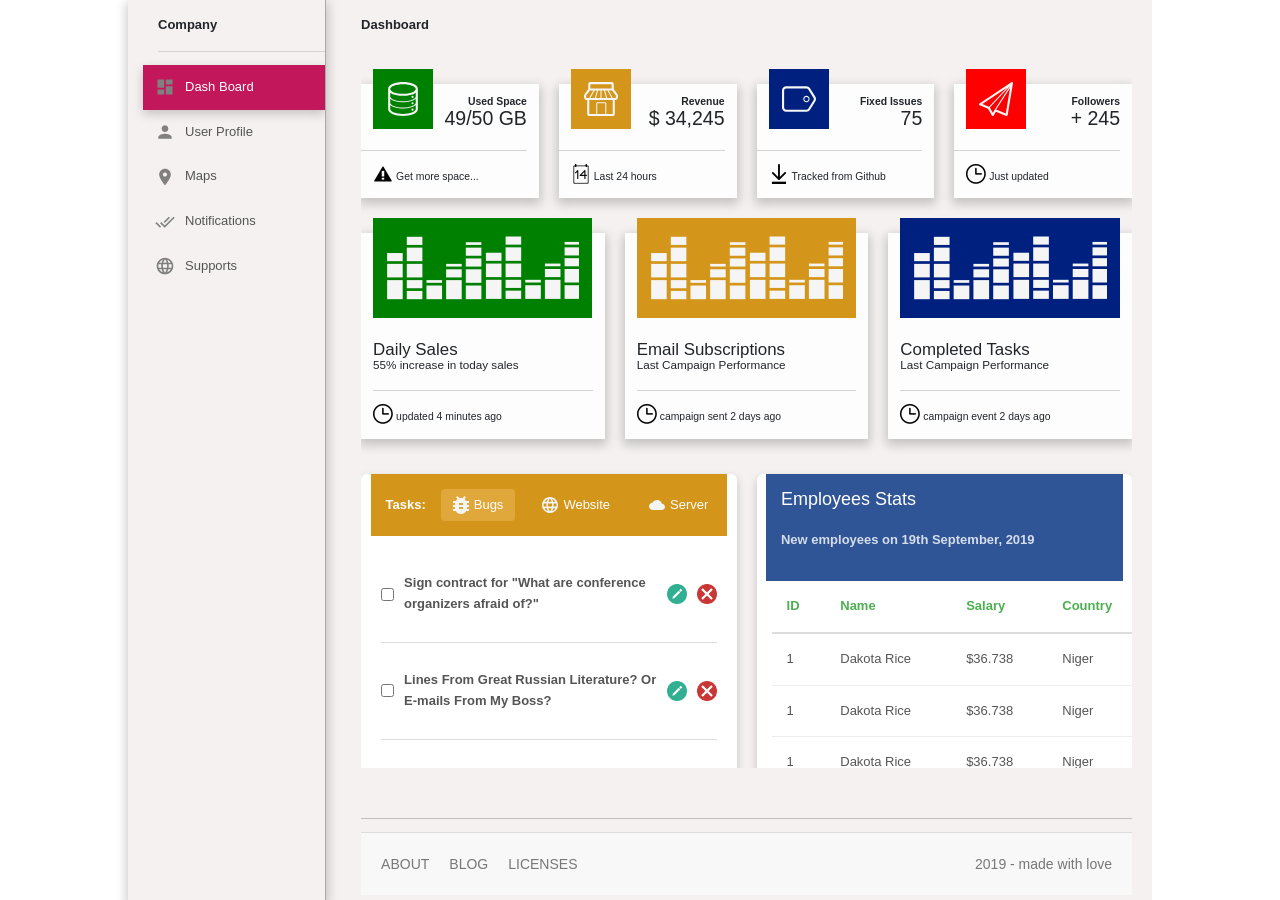
<file: index.html>
<!DOCTYPE html>
<html lang="en">

<head>
    <meta charset="UTF-8">
    <meta name="viewport" content="width=device-width, initial-scale=1.0">
    <title>Dash Board</title>

    <link href="https://cdn.jsdelivr.net/npm/bootstrap@5.3.8/dist/css/bootstrap.min.css" rel="stylesheet"
        integrity="sha384-sRIl4kxILFvY47J16cr9ZwB07vP4J8+LH7qKQnuqkuIAvNWLzeN8tE5YBujZqJLB" crossorigin="anonymous">

    <link rel="icon" href="image/logo_Step.ico" />
    <link rel="stylesheet" href="dashBoard.css">
</head>

<body>

    <!-- ===== MAIN CONTENT =====  -->
    <main>
        <div class="company-side">
            <p>Company</p>
            <a href="index.html" class="menu-item active">
                <img src="image/dashboard_gray.svg" alt="Dashboard" width="20px" height="20px">
                <span>Dash Board</span>
            </a>

            <a href="userProfile.html" class="menu-item">
                <img src="image/account_gray.svg" alt="UserProfile" width="20px" height="20px">
                <span>User Profile</span>
            </a>

            <a href="maps.html" class="menu-item">
                <img src="image/map_gray.svg" alt="Maps" width="20px" height="20px">
                <span>Maps</span>
            </a>

            <a href="notifications.html" class="menu-item">
                <img src="image/notify_gray.svg" alt="Notifications" width="20px" height="20px">
                <span>Notifications</span>
            </a>

            <a href="support.html" class="menu-item">
                <img src="image/support_gray.svg" alt="Support" width="20px" height="20px">
                <span>Supports</span>
            </a>
        </div>

        <div class="dashboard-side">
            <div class="dash-trayIcon">
                <img class="" src="image/menu.png" alt="" width="20px" height="15px">
                <p>Dashboard</p>
            </div>

            <!-- Row line one -->
            <div class="grid">
                <div class="row1">
                    <div class="item">
                        <img class="img-1" src="image/data_white.svg" alt="">
                        <p>Used Space</p>
                        <p>49/50 GB</p>
                        <img class="img-2" src="image/alert.png" alt="">
                        <p>Get more space...</p>
                    </div>
                    <div class="item">
                        <img class="img-1" src="image/shop_white.svg" alt="">
                        <p>Revenue</p>
                        <p>$ 34,245</p>
                        <img class="img-2" src="image/calendar.png" alt="">
                        <p>Last 24 hours</p>
                    </div>
                    <div class="item">
                        <img class="img-1" src="image/tag_white.svg" alt="">
                        <p>Fixed Issues</p>
                        <p>75</p>
                        <img class="img-2" src="image/down.png" alt="">
                        <p>Tracked from Github</p>
                    </div>
                    <div class="item">
                        <img class="img-1" src="image/paperplane_white.svg" alt="">
                        <p>Followers</p>
                        <p>+ 245</p>
                        <img class="img-2" src="image/time.png" alt="">
                        <p>Just updated</p>
                    </div>
                </div>

                <!-- Row line two -->
                <div class="row2">
                    <div class="item">
                        <img class="img-1" src="image/graphics.svg" alt="">
                        <p>Daily Sales</p>
                        <p>55% increase in today sales</p>
                        <img class="img-2" src="image/time.png" alt="">
                        <p>updated 4 minutes ago</p>
                    </div>
                    <div class="item">
                        <img class="img-1" src="image/graphics.svg" alt="">
                        <p>Email Subscriptions</p>
                        <p>Last Campaign Performance</p>
                        <img class="img-2" src="image/time.png" alt="">
                        <p>campaign sent 2 days ago</p>
                    </div>
                    <div class="item">
                        <img class="img-1" src="image/graphics.svg" alt="">
                        <p>Completed Tasks</p>
                        <p>Last Campaign Performance</p>
                        <img class="img-2" src="image/time.png" alt="">
                        <p>campaign event 2 days ago</p>
                    </div>
                </div>

                <!-- Row line three -->
                <div class="task-container">
                    <div class="task-card">
                        <!-- HEADER -->
                        <div class="task-header">
                            <span class="title">Tasks:</span>
                            <div class="group active">
                                <img src="image/bug.svg">
                                <span>Bugs</span>
                            </div>
                            <div class="group">
                                <img src="image/web.svg">
                                <span>Website</span>
                            </div>
                            <div class="group">
                                <img src="image/cloud.svg">
                                <span>Server</span>
                            </div>
                        </div>
                        <!-- TASK LIST -->
                        <div class="task-list">
                            <div class="task-row">
                                <input type="checkbox">
                                <p>Sign contract for "What are conference organizers afraid of?"</p>
                                <div class="actions">
                                    <span class="edit"><img src="image/edit.png" alt="" width="20px"
                                            height="20px"></span>
                                    <span class="delete"><img src="image/remove.png" alt="" width="20px"
                                            height="20px"></span>
                                </div>
                            </div>
                            <div class="task-row">
                                <input type="checkbox">
                                <p>Lines From Great Russian Literature? Or E-mails From My Boss?</p>
                                <div class="actions">
                                    <span class="edit"><img src="image/edit.png" alt="" width="20px"
                                            height="20px"></span>
                                    <span class="delete"><img src="image/remove.png" alt="" width="20px"
                                            height="20px"></span>
                                </div>
                            </div>
                            <div class="task-row">
                                <input type="checkbox">
                                <p>Sign contract for "What are conference organizers afraid of?"</p>
                                <div class="actions">
                                    <span class="edit"><img src="image/edit.png" alt="" width="20px"
                                            height="20px"></span>
                                    <span class="delete"><img src="image/remove.png" alt="" width="20px"
                                            height="20px"></span>
                                </div>
                            </div>
                            <div class="task-row">
                                <input type="checkbox">
                                <p>Sign contract for "What are conference organizers afraid of?"</p>
                                <div class="actions">
                                    <span class="edit"><img src="image/edit.png" alt="" width="20px"
                                            height="20px"></span>
                                    <span class="delete"><img src="image/remove.png" alt="" width="20px"
                                            height="20px"></span>
                                </div>
                            </div>
                        </div>
                    </div>
                    <div class="task-card">
                        <!-- HEADER -->
                        <div class="employee-card">

                            <!-- HEADER -->
                            <div class="employee-header">
                                <h3>Employees Stats</h3>
                                <p>New employees on 19th September, 2019</p>
                            </div>

                            <!-- TABLE -->
                            <table class="employee-table">
                                <thead>
                                    <tr>
                                        <th>ID</th>
                                        <th>Name</th>
                                        <th>Salary</th>
                                        <th>Country</th>
                                    </tr>
                                </thead>

                                <tbody>
                                    <tr>
                                        <td>1</td>
                                        <td>Dakota Rice</td>
                                        <td>$36.738</td>
                                        <td>Niger</td>
                                    </tr>
                                    <tr>
                                        <td>1</td>
                                        <td>Dakota Rice</td>
                                        <td>$36.738</td>
                                        <td>Niger</td>
                                    </tr>
                                    <tr>
                                        <td>1</td>
                                        <td>Dakota Rice</td>
                                        <td>$36.738</td>
                                        <td>Niger</td>
                                    </tr>
                                    <tr>
                                        <td>1</td>
                                        <td>Dakota Rice</td>
                                        <td>$36.738</td>
                                        <td>Niger</td>
                                    </tr>
                                </tbody>
                            </table>

                        </div>
                    </div>
                </div>

            </div>
            <!-- ===== FOOTER =====  -->
            <hr>
            <footer class="footer">
                <div class="footer-left">
                    <a href="#">ABOUT</a>
                    <a href="#">BLOG</a>
                    <a href="#">LICENSES</a>
                </div>

                <div class="footer-right">
                    2019 - made with love
                </div>
            </footer>

    </main>
    <script src="https://cdn.jsdelivr.net/npm/bootstrap@5.3.8/dist/js/bootstrap.bundle.min.js"
        integrity="sha384-FKyoEForCGlyvwx9Hj09JcYn3nv7wiPVlz7YYwJrWVcXK/BmnVDxM+D2scQbITxI"
        crossorigin="anonymous"></script>
</body>

</html>
</file>
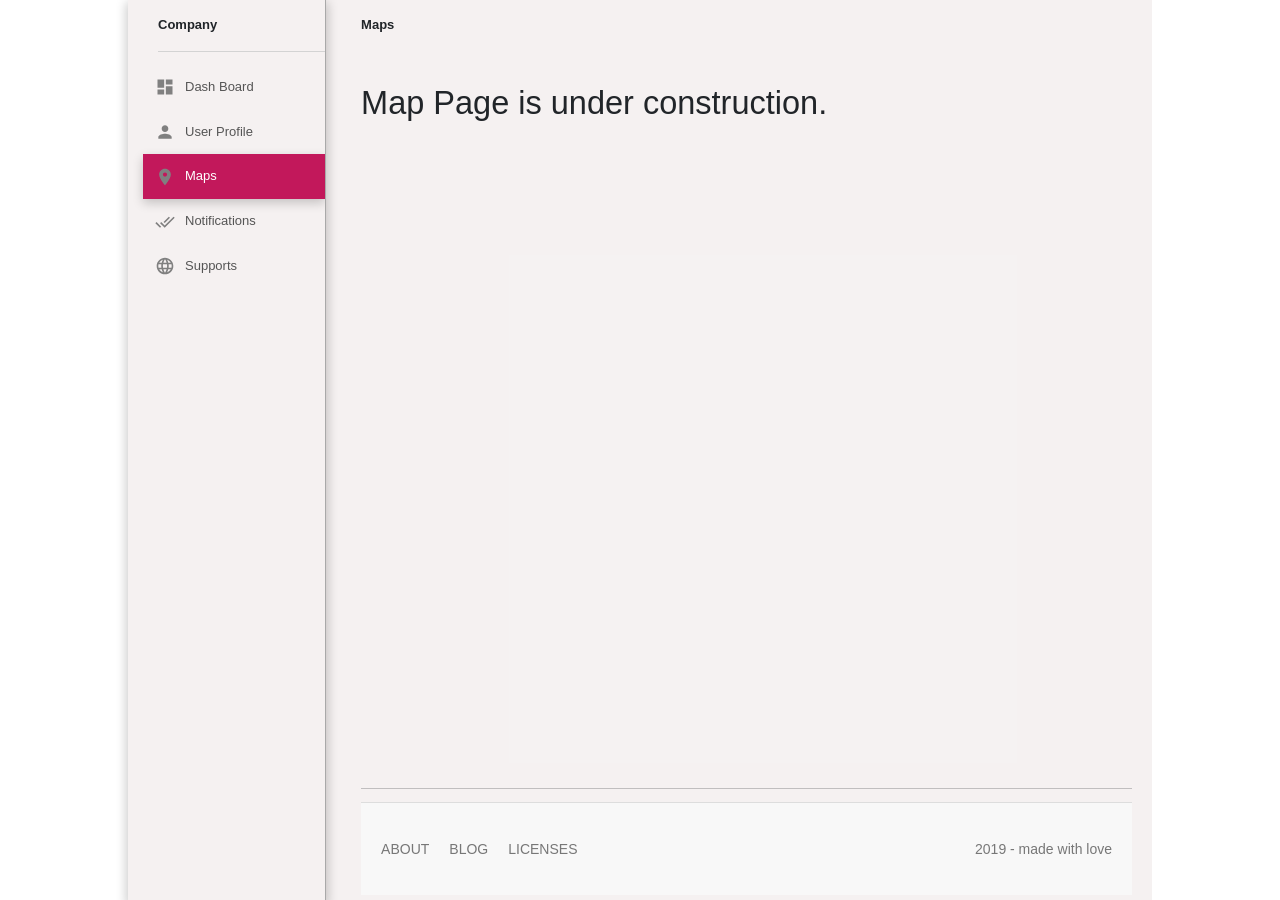
<file: maps.html>
<!DOCTYPE html>
<html lang="en">

<head>
    <meta charset="UTF-8">
    <meta name="viewport" content="width=device-width, initial-scale=1.0">
    <title>Maps</title>

    <link href="https://cdn.jsdelivr.net/npm/bootstrap@5.3.8/dist/css/bootstrap.min.css" rel="stylesheet"
        integrity="sha384-sRIl4kxILFvY47J16cr9ZwB07vP4J8+LH7qKQnuqkuIAvNWLzeN8tE5YBujZqJLB" crossorigin="anonymous">

    <link rel="icon" href="image/logo_Step.ico" />
    <link rel="stylesheet" href="userProfile.css">
</head>

<body>

    <!-- ===== MAIN CONTENT =====  -->
    <main>
        <div class="company-side">
            <p>Company</p>
            <a href="index.html" class="menu-item ">
                <img src="image/dashboard_gray.svg" alt="Dashboard" width="20px" height="20px">
                <span>Dash Board</span>
            </a>

            <a href="userProfile.html" class="menu-item ">
                <img src="image/account_gray.svg" alt="UserProfile" width="20px" height="20px">
                <span>User Profile</span>
            </a>

            <a href="maps.html" class="menu-item active">
                <img src="image/map_gray.svg" alt="Maps" width="20px" height="20px">
                <span>Maps</span>
            </a>

            <a href="notifications.html" class="menu-item">
                <img src="image/notify_gray.svg" alt="Notifications" width="20px" height="20px">
                <span>Notifications</span>
            </a>

            <a href="support.html" class="menu-item">
                <img src="image/support_gray.svg" alt="Support" width="20px" height="20px">
                <span>Supports</span>
            </a>

        </div>
        <div class="dashboard-side">
            <div class="dash-trayIcon">
                <img class="" src="image/menu.png" alt="" width="20px" height="15px">
                <p>Maps </p>
            </div>
            <div class="grid">
                <div class="profile-container">
                    <h1>Map Page is under construction.</h1>
                </div>
            </div>
            <!-- ===== FOOTER =====  -->
            <hr>
            <footer class="footer">
                <div class="footer-left">
                    <a href="#">ABOUT</a>
                    <a href="#">BLOG</a>
                    <a href="#">LICENSES</a>
                </div>

                <div class="footer-right">
                    2019 - made with love
                </div>
            </footer>
        </div>

    </main>
    <script src="https://cdn.jsdelivr.net/npm/bootstrap@5.3.8/dist/js/bootstrap.bundle.min.js"
        integrity="sha384-FKyoEForCGlyvwx9Hj09JcYn3nv7wiPVlz7YYwJrWVcXK/BmnVDxM+D2scQbITxI"
        crossorigin="anonymous"></script>
</body>

</html>
</file>
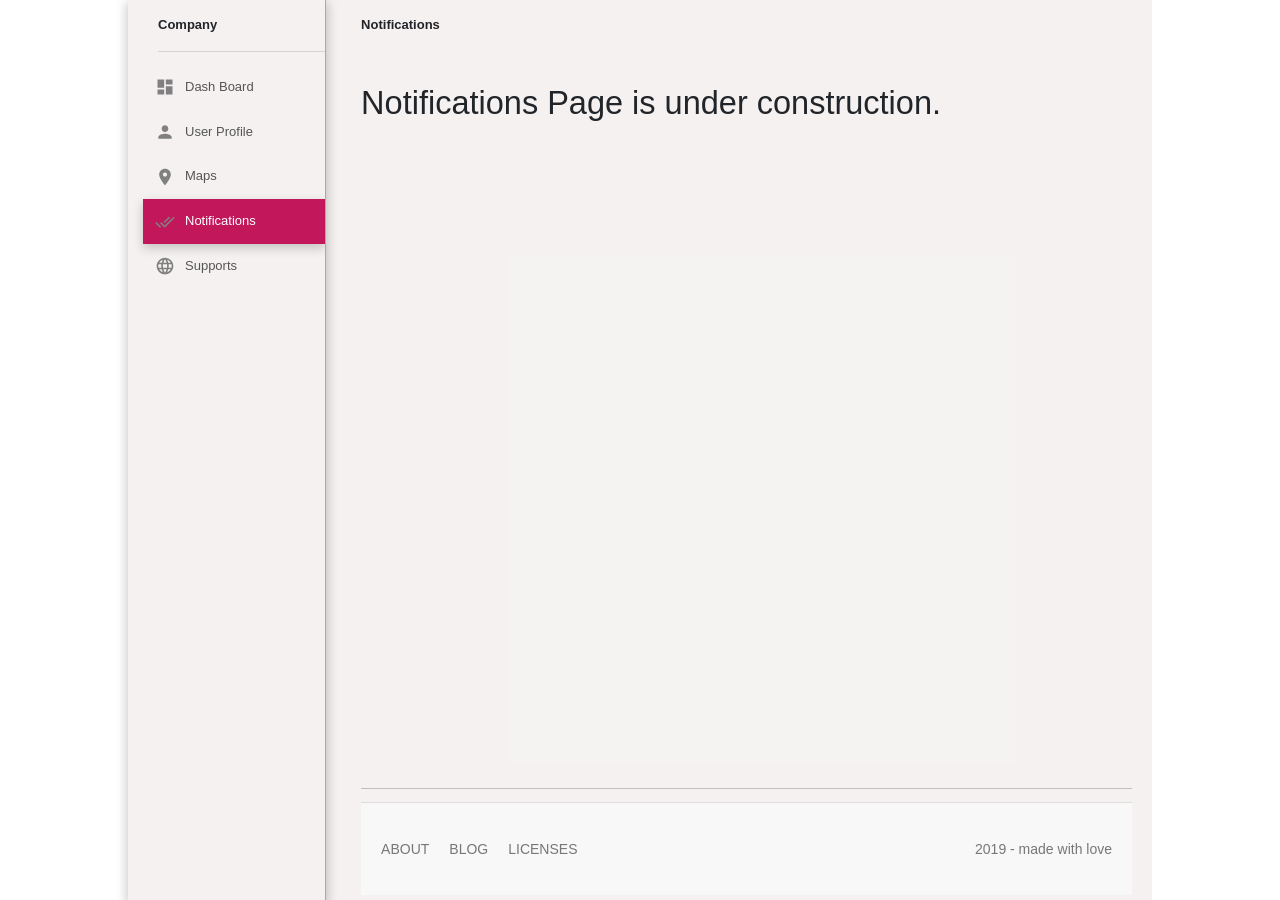
<file: notifications.html>
<!DOCTYPE html>
<html lang="en">

<head>
    <meta charset="UTF-8">
    <meta name="viewport" content="width=device-width, initial-scale=1.0">
    <title>Notifications</title>

    <link href="https://cdn.jsdelivr.net/npm/bootstrap@5.3.8/dist/css/bootstrap.min.css" rel="stylesheet"
        integrity="sha384-sRIl4kxILFvY47J16cr9ZwB07vP4J8+LH7qKQnuqkuIAvNWLzeN8tE5YBujZqJLB" crossorigin="anonymous">

    <link rel="icon" href="image/logo_Step.ico" />
    <link rel="stylesheet" href="userProfile.css">
</head>

<body>

    <!-- ===== MAIN CONTENT =====  -->
    <main>
        <div class="company-side">
            <p>Company</p>
            <a href="index.html" class="menu-item ">
                <img src="image/dashboard_gray.svg" alt="Dashboard" width="20px" height="20px">
                <span>Dash Board</span>
            </a>

            <a href="userProfile.html" class="menu-item ">
                <img src="image/account_gray.svg" alt="UserProfile" width="20px" height="20px">
                <span>User Profile</span>
            </a>

            <a href="maps.html" class="menu-item ">
                <img src="image/map_gray.svg" alt="Maps" width="20px" height="20px">
                <span>Maps</span>
            </a>

            <a href="notifications.html" class="menu-item active">
                <img src="image/notify_gray.svg" alt="Notifications" width="20px" height="20px">
                <span>Notifications</span>
            </a>

            <a href="support.html" class="menu-item">
                <img src="image/support_gray.svg" alt="Support" width="20px" height="20px">
                <span>Supports</span>
            </a>

        </div>
        <div class="dashboard-side">
            <div class="dash-trayIcon">
                <img class="" src="image/menu.png" alt="" width="20px" height="15px">
                <p>Notifications </p>
            </div>
            <div class="grid">
                <div class="profile-container">
                    <h1>Notifications Page is under construction.</h1>
                </div>
            </div>
            <!-- ===== FOOTER =====  -->
            <hr>
            <footer class="footer">
                <div class="footer-left">
                    <a href="#">ABOUT</a>
                    <a href="#">BLOG</a>
                    <a href="#">LICENSES</a>
                </div>

                <div class="footer-right">
                    2019 - made with love
                </div>
            </footer>
        </div>

    </main>
    <script src="https://cdn.jsdelivr.net/npm/bootstrap@5.3.8/dist/js/bootstrap.bundle.min.js"
        integrity="sha384-FKyoEForCGlyvwx9Hj09JcYn3nv7wiPVlz7YYwJrWVcXK/BmnVDxM+D2scQbITxI"
        crossorigin="anonymous"></script>
</body>

</html>
</file>
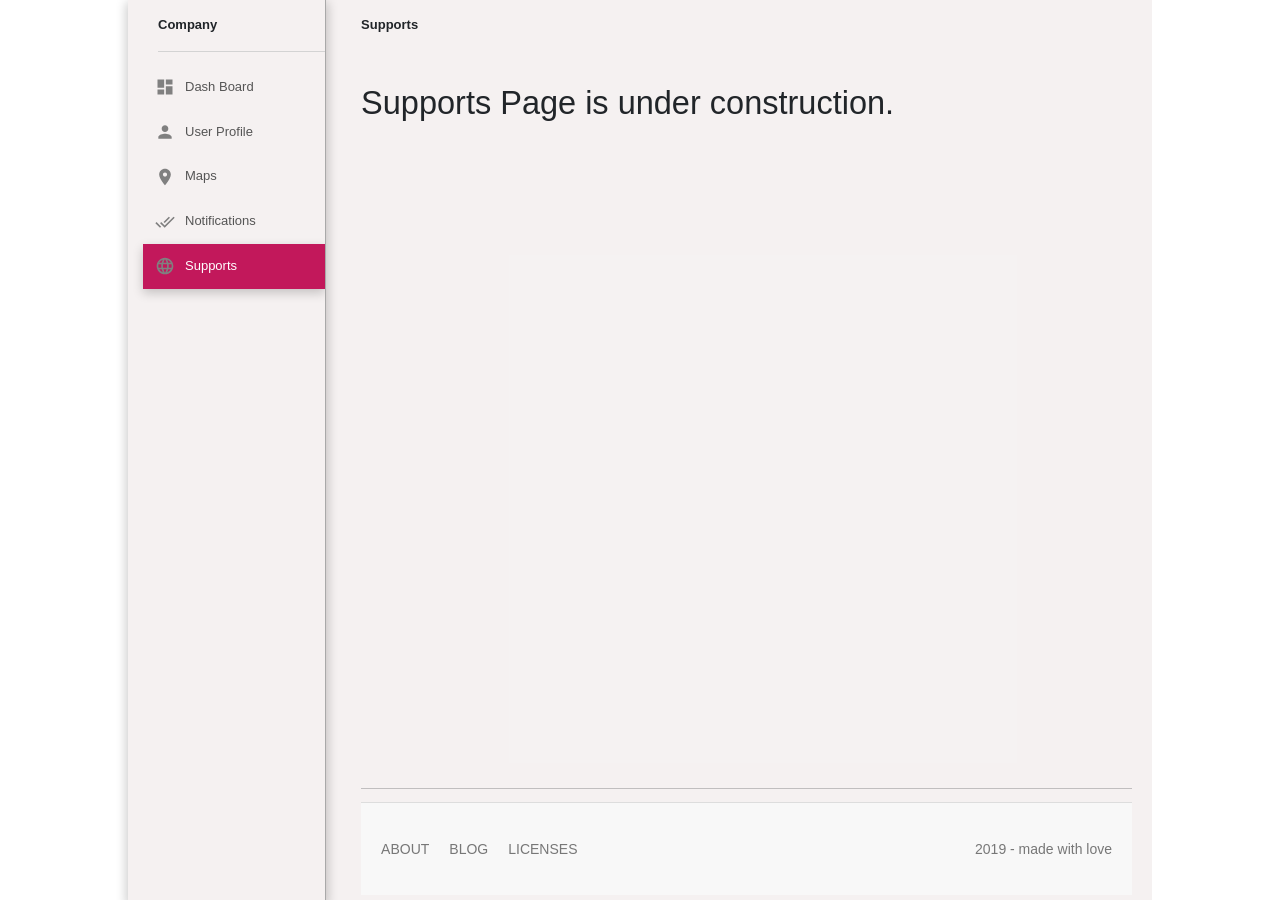
<file: support.html>
<!DOCTYPE html>
<html lang="en">

<head>
    <meta charset="UTF-8">
    <meta name="viewport" content="width=device-width, initial-scale=1.0">
    <title>Supports</title>

    <link href="https://cdn.jsdelivr.net/npm/bootstrap@5.3.8/dist/css/bootstrap.min.css" rel="stylesheet"
        integrity="sha384-sRIl4kxILFvY47J16cr9ZwB07vP4J8+LH7qKQnuqkuIAvNWLzeN8tE5YBujZqJLB" crossorigin="anonymous">

    <link rel="icon" href="image/logo_Step.ico" />
    <link rel="stylesheet" href="userProfile.css">
</head>

<body>

    <!-- ===== MAIN CONTENT =====  -->
    <main>
        <div class="company-side">
            <p>Company</p>
            <a href="index.html" class="menu-item ">
                <img src="image/dashboard_gray.svg" alt="Dashboard" width="20px" height="20px">
                <span>Dash Board</span>
            </a>

            <a href="userProfile.html" class="menu-item ">
                <img src="image/account_gray.svg" alt="UserProfile" width="20px" height="20px">
                <span>User Profile</span>
            </a>

            <a href="maps.html" class="menu-item ">
                <img src="image/map_gray.svg" alt="Maps" width="20px" height="20px">
                <span>Maps</span>
            </a>

            <a href="notifications.html" class="menu-item">
                <img src="image/notify_gray.svg" alt="Notifications" width="20px" height="20px">
                <span>Notifications</span>
            </a>

            <a href="support.html" class="menu-item active">
                <img src="image/support_gray.svg" alt="Support" width="20px" height="20px">
                <span>Supports</span>
            </a>

        </div>
        <div class="dashboard-side">
            <div class="dash-trayIcon">
                <img class="" src="image/menu.png" alt="" width="20px" height="15px">
                <p>Supports </p>
            </div>
            <div class="grid">
                <div class="profile-container">
                    <h1>Supports Page is under construction.</h1>
                </div>
            </div>
            <!-- ===== FOOTER =====  -->
            <hr>
            <footer class="footer">
                <div class="footer-left">
                    <a href="#">ABOUT</a>
                    <a href="#">BLOG</a>
                    <a href="#">LICENSES</a>
                </div>

                <div class="footer-right">
                    2019 - made with love
                </div>
            </footer>
        </div>

    </main>
    <script src="https://cdn.jsdelivr.net/npm/bootstrap@5.3.8/dist/js/bootstrap.bundle.min.js"
        integrity="sha384-FKyoEForCGlyvwx9Hj09JcYn3nv7wiPVlz7YYwJrWVcXK/BmnVDxM+D2scQbITxI"
        crossorigin="anonymous"></script>
</body>

</html>
</file>
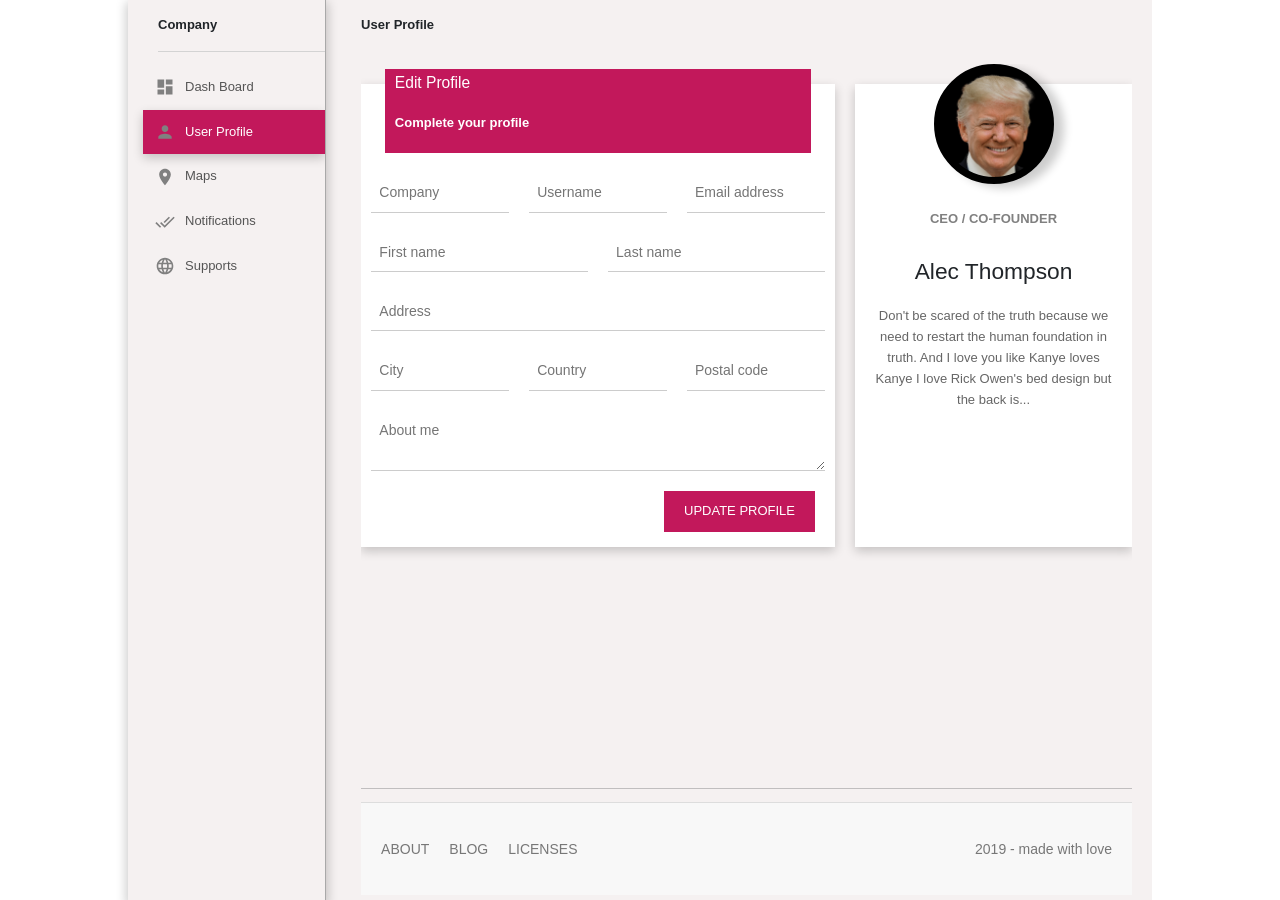
<file: userProfile.html>
<!DOCTYPE html>
<html lang="en">

<head>
    <meta charset="UTF-8">
    <meta name="viewport" content="width=device-width, initial-scale=1.0">
    <title>User Profile</title>

    <link href="https://cdn.jsdelivr.net/npm/bootstrap@5.3.8/dist/css/bootstrap.min.css" rel="stylesheet"
        integrity="sha384-sRIl4kxILFvY47J16cr9ZwB07vP4J8+LH7qKQnuqkuIAvNWLzeN8tE5YBujZqJLB" crossorigin="anonymous">

    <link rel="icon" href="image/logo_Step.ico" />
    <link rel="stylesheet" href="userProfile.css">
</head>

<body>

    <!-- ===== MAIN CONTENT =====  -->
    <main>
        <div class="company-side">
            <p>Company</p>
            <a href="index.html" class="menu-item ">
                <img src="image/dashboard_gray.svg" alt="Dashboard" width="20px" height="20px">
                <span>Dash Board</span>
            </a>

            <a href="userProfile.html" class="menu-item active">
                <img src="image/account_gray.svg" alt="UserProfile" width="20px" height="20px">
                <span>User Profile</span>
            </a>

            <a href="maps.html" class="menu-item">
                <img src="image/map_gray.svg" alt="Maps" width="20px" height="20px">
                <span>Maps</span>
            </a>

            <a href="notifications.html" class="menu-item">
                <img src="image/notify_gray.svg" alt="Notifications" width="20px" height="20px">
                <span>Notifications</span>
            </a>

            <a href="support.html" class="menu-item">
                <img src="image/support_gray.svg" alt="Support" width="20px" height="20px">
                <span>Supports</span>
            </a>

        </div>
        <div class="dashboard-side">
            <div class="dash-trayIcon">
                <img class="" src="image/menu.png" alt="" width="20px" height="15px">
                <p>User Profile</p>
            </div>
            <div class="grid">
                <div class="profile-container">
                    <!-- LEFT: FORM -->
                    <div class="profile-card">
                        <div class="card-header">
                            <h3>Edit Profile</h3>
                            <p>Complete your profile</p>
                        </div>
                        <form class="profile-form">
                            <div class="row">
                                <input type="text" placeholder="Company">
                                <input type="text" placeholder="Username">
                                <input type="email" placeholder="Email address">
                            </div>
                            <div class="row">
                                <input type="text" placeholder="First name">
                                <input type="text" placeholder="Last name">
                            </div>
                            <div class="row">
                                <input type="text" placeholder="Address">
                            </div>
                            <div class="row">
                                <input type="text" placeholder="City">
                                <input type="text" placeholder="Country">
                                <input type="text" placeholder="Postal code">
                            </div>
                            <div class="row">
                                <textarea placeholder="About me"></textarea>
                            </div>
                            <button type="submit">UPDATE PROFILE</button>
                        </form>
                    </div>
                    <!-- RIGHT: PROFILE INFO -->
                    <div class="info-card">
                        <img src="image/Trum-image.png" class="trum-img">
                        <p class="role">CEO / CO-FOUNDER</p>
                        <h3>Alec Thompson</h3>
                        <p class="bio">
                            Don't be scared of the truth because we need to restart the human foundation in truth. And I
                            love you like Kanye loves Kanye I love Rick Owen's bed design but the back is...
                        </p>
                    </div>
                </div>
            </div>
            <!-- ===== FOOTER =====  -->
            <hr>
            <footer class="footer">
                <div class="footer-left">
                    <a href="#">ABOUT</a>
                    <a href="#">BLOG</a>
                    <a href="#">LICENSES</a>
                </div>

                <div class="footer-right">
                    2019 - made with love
                </div>
            </footer>
        </div>

    </main>
    <script src="https://cdn.jsdelivr.net/npm/bootstrap@5.3.8/dist/js/bootstrap.bundle.min.js"
        integrity="sha384-FKyoEForCGlyvwx9Hj09JcYn3nv7wiPVlz7YYwJrWVcXK/BmnVDxM+D2scQbITxI"
        crossorigin="anonymous"></script>
</body>

</html>
</file>
<file: dashBoard.css>
html {
  font-size: 13px;
}

* {
  margin: 0;
  padding: 0;
  box-sizing: border-box;
}

body {
  font-family:
    "Inter",
    -apple-system,
    BlinkMacSystemFont,
    "Segoe UI",
    Roboto,
    sans-serif;
  font-size: 1rem;
  line-height: 1.6;
  width: 80%;
  margin: auto;
  /* width: 100%;
  margin: 0; */
}

/* up to 500px */
@media (max-width: 500px) {
  .grid {
    /* background: red; */
    grid-template-columns: 1fr;
  }

  .company-side {
    display: none;
    width: 0;
  }

  .dashboard-side {
    width: 100%;
    margin-left: 20px;
  }
  .task-container {
    flex-direction: column;
  }
  .footer {
    flex-wrap: nowrap;
    white-space: nowrap;
    font-size: 10px;
  }
  .footer-left {
    gap: 5px;
  }

  .footer-right {
    font-size: 10px;
  }
}

/* 500–650px */
@media (min-width: 500px) and (max-width: 650px) {
  .grid {
    /* background: blue; */
    grid-template-columns: repeat(3, 1fr);
  }

  .company-side {
    display: none;
    width: 0;
  }
  .task-container {
    flex-direction: column;
  }
  .footer {
    flex-wrap: nowrap;
    white-space: nowrap;
    font-size: 10px;
  }
  .footer-left {
    gap: 5px;
  }

  .footer-right {
    font-size: 10px;
  }
}

/* 650–800px */
@media (min-width: 650px) and (max-width: 800px) {
  .grid {
    /* background: green; */
    grid-template-columns: repeat(2, 1fr);
  }

  .company-side {
    display: none;
    width: 0;
  }
  .task-container {
    flex-direction: column;
  }
  .footer {
    flex-wrap: nowrap;
    text-align: center;
    margin-bottom: 5px;
  }
}

/* 800–1000px */
@media (min-width: 800px) and (max-width: 1000px) {
  .grid .row1 {
    /* background: orange; */
    grid-template-columns: repeat(2, 1fr);
  }

  .dash-trayIcon img {
    display: none;
  }
  .task-container {
    flex-direction: column;
  }
  .footer {
    flex-wrap: nowrap;
    text-align: center;
    margin-bottom: 5px;
  }
}

/* 1000px and up */
@media (min-width: 1000px) {
  .grid {
    /* background: purple; */
    grid-template-columns: repeat(4, 1fr);
  }

  .dash-trayIcon img {
    display: none;
  }
  .footer {
    flex-wrap: nowrap;
    text-align: center;
    margin-bottom: 5px;
  }
}

.row1 {
  display: grid;

  grid-template-columns: repeat(auto-fit, minmax(160px, 1fr));
  gap: 20px;
  justify-content: center;

  margin-top: 20px;
  margin-bottom: 35px;
}

.row2 {
  display: grid;
  grid-template-columns: repeat(auto-fit, minmax(160px, 1fr));
  gap: 20px;
  justify-content: center;

  margin-bottom: 35px;
}

.row3 {
  display: grid;
  grid-template-columns: repeat(auto-fit, minmax(160px, 1fr));
  gap: 20px;
  justify-content: center;
}

main {
  background: rgba(245, 241, 241, 0.954);
  display: flex;
}

main .company-side {
  width: 20%;
  min-height: 100vh;
  border-right: 0.1rem solid darkgrey;
  box-shadow: 0 4px 10px 2px rgba(0, 0, 0, 0.2);
  margin-right: 15px;
  padding-left: 15px;
  /* overflow: hidden; */
  overflow: auto;
}
/* color page active when switching*/
.company-side p {
  border-bottom: 1px solid lightgray;
  padding: 15px 0px 15px 0px;
  margin-left: 15px;
  font-size: 1rem;
  font-weight: bold;
}

.menu-item {
  display: flex;
  align-items: center;
  gap: 10px;
  padding: 12px;
  width: 100%;
  text-decoration: none;
  color: #555;
}

/* hover */
.menu-item:hover {
  background: #f2f2f2;
}

/* ACTIVE */
.menu-item.active {
  background: #c2185b;
  color: white;
  box-shadow: 0 4px 10px rgba(0, 0, 0, 0.2);
}
/* finished color page active when switching*/

main .dashboard-side {
  width: 80%;
  margin-right: 20px;
  padding-left: 20px;
  /* overflow: hidden; */
  overflow: auto;

  /* Start page scrolled */
  height: 100vh;
  display: flex;
  flex-direction: column;
}
.grid {
  flex: 1;
  overflow-y: auto;
}
/* End page scrolled */

.dashboard-side .dash-trayIcon {
  display: flex;
  align-items: center;
  gap: 10px;
}

.dash-trayIcon img {
  width: 20px;
  height: 15px;
  margin-top: -15px;
}

.dashboard-side p:nth-of-type(1) {
  font-size: 1rem;
  font-weight: bold;
}

.dashboard-side p {
  padding: 15px 0px 15px 0px;
}

.item {
  background-color: rgba(255, 255, 255, 0.837);
  display: inline-block;
  align-items: center;
  text-align: left;
  gap: 0;
  box-shadow: 0 4px 10px 2px rgba(0, 0, 0, 0.2);
}

/* item-1 */
.item .img-1 {
  display: block;
  width: 60px;
  height: 60px;
  margin-top: -15px;
  margin-left: 12px;
}

.item .img-2 {
  display: block;
  margin-left: 12px;
}

.item p:nth-of-type(1) {
  font-size: 0.8rem;
  text-align: right;
  margin-right: 12px;

  margin-top: -50px;
}

.item p:nth-of-type(2) {
  font-size: 1.5rem;
  text-align: right;
  margin-right: 12px;
  border-bottom: 1px solid lightgray;

  margin-top: -50px;
}

.item p:nth-of-type(3) {
  font-size: 0.8rem;
  text-align: left;
  margin-right: 12px;
  margin-left: 35px;
  margin-top: -30px;
  padding-bottom: 0px;
}

.row1 div:nth-of-type(1) .img-1 {
  background-color: green;
  padding: 1rem;
}

.row1 div:nth-of-type(2) .img-1 {
  background-color: #d3951a;
  padding: 1rem;
}

.row1 div:nth-of-type(3) .img-1 {
  background-color: #002080;
  padding: 1rem;
}

.row1 div:nth-of-type(4) .img-1 {
  background-color: red;
  padding: 1rem;
}

/* Row line two div1*/
.row2 div:nth-of-type(1) .img-1 {
  background-color: green;
  padding: 1rem;
  width: 90%;
  height: 100px;
}

.row2 div:nth-of-type(1) p:nth-of-type(1) {
  font-size: 1.3rem;
  font-weight: normal;
  text-align: left;
  margin-left: 12px;
  margin-top: 3px;
}

.row2 div:nth-of-type(1) p:nth-of-type(2) {
  font-size: 0.9rem;
  text-align: left;
  margin-left: 12px;
}

/* Row line two div2*/
.row2 div:nth-of-type(2) .img-1 {
  background-color: #d3951a;
  padding: 1rem;
  width: 90%;
  height: 100px;
}

.row2 div:nth-of-type(2) p:nth-of-type(1) {
  font-size: 1.3rem;
  font-weight: normal;
  text-align: left;
  margin-left: 12px;
  margin-top: 3px;
}

.row2 div:nth-of-type(2) p:nth-of-type(2) {
  font-size: 0.9rem;
  text-align: left;
  margin-left: 12px;
}

/* Row line two div3*/
.row2 div:nth-of-type(3) .img-1 {
  background-color: #002080;
  padding: 1rem;
  width: 90%;
  height: 100px;
}

.row2 div:nth-of-type(3) p:nth-of-type(1) {
  font-size: 1.3rem;
  font-weight: normal;
  text-align: left;
  margin-left: 12px;
  margin-top: 3px;
}

.row2 div:nth-of-type(3) p:nth-of-type(2) {
  font-size: 0.9rem;
  text-align: left;
  margin-left: 12px;
}
/* Row line three*/
/* task-container */
.task-container {
  display: flex;
  gap: 20px;
}
/* CARD */
.task-card {
  background: white;
  border-radius: 6px;
  box-shadow: 0 4px 10px rgba(0, 0, 0, 0.2);
  overflow: hidden;
  flex: 1;
}

/* HEADER */
.task-header {
  display: flex;
  align-items: center;
  gap: 15px;

  background: #d3951a;
  color: white;
  padding: 15px;

  width: 95%;
  margin: auto;
}

.title {
  font-weight: bold;
}

/* TABS */
.group {
  display: flex;
  align-items: center;
  gap: 5px;

  padding: 6px 12px;
  border-radius: 4px;
  cursor: pointer;
}

.group img {
  width: 16px;
}

.group.active {
  background: #e0a83a;
}

/* TASK LIST */
.task-list {
  padding: 10px 20px;
}

/* ROW */
.task-row {
  display: flex;
  align-items: center;
  gap: 10px;

  padding: 12px 0;
  border-bottom: 1px solid #ddd;
}

.task-row p {
  margin: 0;
  flex: 1;
  color: #555;
  font-size: 18px;
}

/* ACTION ICONS */
.actions {
  display: flex;
  gap: 10px;
}

.edit {
  color: green;
  cursor: pointer;
}

.delete {
  color: red;
  cursor: pointer;
}

/* CARD employee*/
/* HEADER */
.employee-header {
  background: #2f5597;
  color: white;
  padding: 15px;
  width: 95%;
  margin: auto;
}

.employee-header h3 {
  margin: 0;
  font-size: 18px;
}

.employee-header p {
  margin: 5px 0 0;
  font-size: 18px;
  opacity: 0.8;
}

/* TABLE */
.employee-table {
  width: 100%;
  border-collapse: collapse;
  margin-left: 15px;
}

/* HEADER ROW */
.employee-table th {
  text-align: left;
  color: #4caf50;
  padding: 15px;

  border-bottom: 2px solid #ddd;
}

/* BODY */
.employee-table td {
  padding: 15px;
  border-bottom: 1px solid #eee;
  color: #555;
}

/* ROW HOVER */
.employee-table tr:hover {
  background: #f9f9f9;
}
hr {
  margin-top: 50px;
}
/* ===== FOOTER ===== */
/* footer container */
.footer {
  display: flex;
  justify-content: space-between;
  align-items: center;

  padding: 20px 20px;
  border-top: 1px solid #ddd;
  background: #f8f8f8;

  font-size: 14px;
  color: #777;
}

/* left text */
.footer-left {
  display: flex;
  gap: 20px;
}

.footer-left a {
  text-decoration: none;
  color: #777;
  font-weight: 500;
}

.footer-left a:hover {
  color: #000;
}

/* right text */
.footer-right {
  font-size: 14px;
}
</file>
<file: userProfile.css>
html {
  font-size: 13px;
}

* {
  margin: 0;
  padding: 0;
  box-sizing: border-box;
}

body {
  font-family:
    "Inter",
    -apple-system,
    BlinkMacSystemFont,
    "Segoe UI",
    Roboto,
    sans-serif;
  font-size: 1rem;
  line-height: 1.6;
  width: 80%;
  margin: auto;
  /* width: 100%;
  margin: 0; */
}

/* up to 500px */
@media (max-width: 500px) {
  .grid {
    /* background: red; */
    grid-template-columns: 1fr;
  }

  .company-side {
    display: none;
    width: 0;
  }

  .dashboard-side {
    width: 100%;
    margin-left: 20px;
  }
  .task-container {
    flex-direction: column;
  }

  .profile-container {
    flex-direction: column;
    height: auto;
  }

  .row {
    flex-direction: column;
  }
  .footer {
    flex-wrap: nowrap;
    white-space: nowrap;
    font-size: 10px;
  }
  .footer-left {
    gap: 5px;
  }

  .footer-right {
    font-size: 10px;
  }
}

/* 500–650px */
@media (min-width: 500px) and (max-width: 650px) {
  .grid {
    /* background: blue; */
    grid-template-columns: repeat(3, 1fr);
  }

  .company-side {
    display: none;
    width: 0;
  }
  .task-container {
    flex-direction: column;
  }
  .footer {
    flex-wrap: nowrap;
    white-space: nowrap;
    font-size: 10px;
  }
  .footer-left {
    gap: 5px;
  }

  .footer-right {
    font-size: 10px;
  }
}

/* 650–800px */
@media (min-width: 650px) and (max-width: 800px) {
  .grid {
    /* background: green; */
    grid-template-columns: repeat(2, 1fr);
  }

  .company-side {
    display: none;
    width: 0;
  }
  .task-container {
    flex-direction: column;
  }
  .footer {
    flex-wrap: nowrap;
    text-align: center;
    margin-bottom: 5px;
  }
}

/* 800–1000px */
@media (min-width: 800px) and (max-width: 1000px) {
  .grid .row1 {
    /* background: orange; */
    grid-template-columns: repeat(2, 1fr);
  }

  .dash-trayIcon img {
    display: none;
  }
  .task-container {
    flex-direction: column;
  }
  .footer {
    flex-wrap: nowrap;
    text-align: center;
    margin-bottom: 5px;
  }
}

/* 1000px and up */
@media (min-width: 1000px) {
  .grid {
    /* background: purple; */
    grid-template-columns: repeat(4, 1fr);
  }

  .dash-trayIcon img {
    display: none;
  }
  .footer {
    flex-wrap: nowrap;
    text-align: center;
    margin-bottom: 5px;
  }
}

.row1 {
  display: grid;
  grid-template-columns: repeat(auto-fit, minmax(160px, 1fr));
  gap: 20px;
  justify-content: center;

  margin-top: 20px;
  margin-bottom: 35px;
}

main {
  background: rgba(245, 241, 241, 0.954);
  display: flex;
}

main .company-side {
  width: 20%;
  min-height: 100vh;
  border-right: 0.1rem solid darkgrey;
  box-shadow: 0 4px 10px 2px rgba(0, 0, 0, 0.2);
  margin-right: 15px;
  padding-left: 15px;
  overflow: hidden;
}

.company-side p {
  border-bottom: 1px solid lightgray;
  padding: 15px 0px 15px 0px;
  margin-left: 15px;
  font-size: 1rem;
  font-weight: bold;
}

/* color page active when switching*/
.company-side p {
  border-bottom: 1px solid lightgray;
  padding: 15px 0px 15px 0px;
  margin-left: 15px;
  font-size: 1rem;
  font-weight: bold;
}

.menu-item {
  display: flex;
  align-items: center;
  gap: 10px;
  padding: 12px;
  width: 100%;
  text-decoration: none;
  color: #555;
}

/* hover */
.menu-item:hover {
  background: #f2f2f2;
}

/* ACTIVE */
.menu-item.active {
  background: #c2185b;
  color: white;
  box-shadow: 0 4px 10px rgba(0, 0, 0, 0.2);
}
/* finished color page active when switching*/

main .dashboard-side {
  width: 80%;
  margin-right: 20px;
  padding-left: 20px;
  overflow: auto;

  /* Start page scrolled */
  height: 100vh;
  display: flex;
  flex-direction: column;
}

.grid {
  flex: 1;
  overflow-y: auto;
}
/* End page scrolled */

.dashboard-side .dash-trayIcon {
  display: flex;
  align-items: center;
  gap: 10px;
}

.dash-trayIcon img {
  width: 20px;
  height: 15px;
  margin-top: -15px;
}

.dashboard-side p:nth-of-type(1) {
  font-size: 1rem;
  font-weight: bold;
}

.dashboard-side p {
  padding: 15px 0px 15px 0px;
}

/* LAYOUT */
.profile-container {
  display: flex;
  gap: 20px;
  min-height: auto;
  padding: 15px 0px 15px 0px;
  margin-top: 5px;
}

/* LEFT CARD */
.profile-card {
  flex: 2;
  background: white;
  box-shadow: 0 4px 10px rgba(0, 0, 0, 0.2);
}

/* HEADER */
.card-header {
  background: #c2185b;
  color: white;
  padding: 5px 10px;
  width: 90%;
  margin: auto;
  margin-top: -15px;
}

.card-header h3 {
  font-size: 1.2rem;
  margin: 0;
}

.card-header p {
  margin: 5px 0 0;
  font-size: 14px;
}

/* FORM */
.profile-form {
  padding: 20px;
}

.row {
  display: flex;
  gap: 20px;
  margin-bottom: 20px;
}

.row input,
.row textarea {
  flex: 1;
  border: none;
  border-bottom: 1px solid #ccc;
  padding: 8px;
  outline: none;
  font-size: 14px;
}

textarea {
  /* resize: none; */
  height: 60px;
}

/* BUTTON */
button {
  background: #c2185b;
  color: white;
  border: none;
  padding: 10px 20px;
  float: right;
  cursor: pointer;
  margin-bottom: 15px;
}

/* RIGHT CARD */
.info-card {
  flex: 1;
  background: white;
  text-align: center;
  padding: 20px;
  box-shadow: 0 4px 10px rgba(0, 0, 0, 0.2);
}
.info-card img {
  border-radius: 50%;
  border: 2px solid black;
  box-shadow: 10px 4px 10px rgba(0, 0, 0, 0.2);
  background-color: #000;
  height: 120px;
  width: 120px;
  padding: 5px;
}

/* TRUM-IMG */
.trum-img {
  width: 80px;
  height: 80px;
  border-radius: 50%;
  margin-top: -40px;
}

/* TEXT */
.role {
  font-size: 12px;
  color: gray;
  margin-top: 10px;
}

.bio {
  font-size: 13px;
  color: #666;
}

hr {
  margin-top: 50px;
}
/* ===== FOOTER ===== */
/* footer container */
.footer {
  display: flex;
  justify-content: space-between;
  align-items: center;

  padding: 35px 20px;
  border-top: 1px solid #ddd;
  background: #f8f8f8;

  font-size: 14px;
  color: #777;
}

/* left links */
.footer-left {
  display: flex;
  gap: 20px;
}

.footer-left a {
  text-decoration: none;
  color: #777;
  font-weight: 500;
}

.footer-left a:hover {
  color: #000;
}

/* right text */
.footer-right {
  font-size: 14px;
}
</file>
